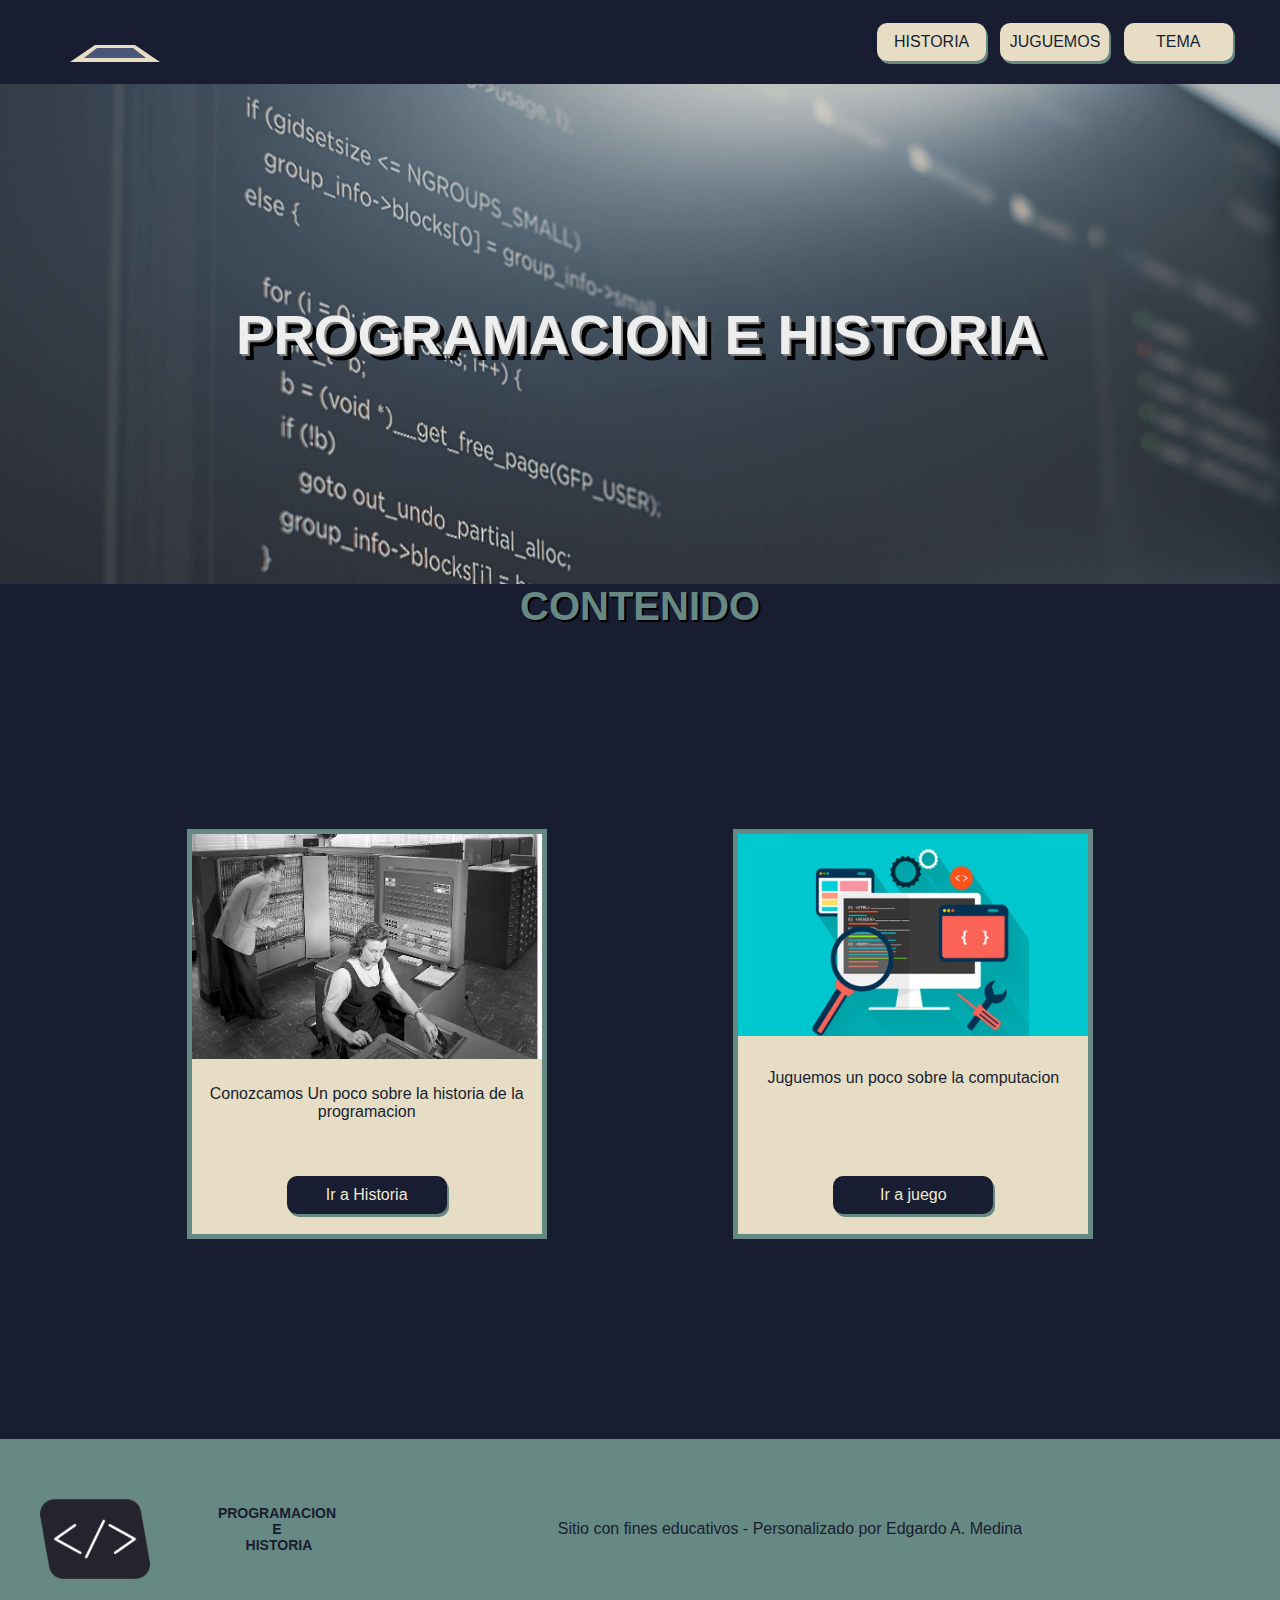
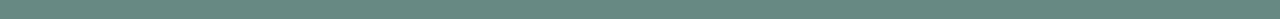
<file: index.html>
<!DOCTYPE html>
<html lang="es">
  <head>
    <meta charset="UTF-8" />
    <meta http-equiv="X-UA-Compatible" content="IE=edge" />
    <meta name="viewport" content="width=device-width, initial-scale=1.0" />
    <link
      rel="shortcut icon"
      href="./assets/imagenes/logo.png"
      type="image/x-icon"
    />
    <link rel="stylesheet" href="style.css" />
    <title>Proyecto Nivel Avanzado</title>
  </head>
  <body>
    <nav id="nav" class="flex-between">
      <a href="index.html">
        <svg class="logoPC">
          <rect
            id="marco"
            class="pant marco"
            x="45"
            y="5"
            width="60"
            height="35"
            rx="5"
          >
            <animate
              attributeType="auto"
              attributeName="height"
              from="-20"
              to="35"
              dur="3s"
              repeatCount="1"
            ></animate>
          </rect>
          <rect
            id="relleno"
            class="pant relleno"
            x="50"
            y="10"
            width="50"
            height="25"
            rx="5"
          >
            <animate
              attributeType="auto"
              attributeName="height"
              from="-20"
              to="25"
              dur="3s"
              repeatCount="1"
              begin="500ms"
            ></animate>
          </rect>
          <!--si bien es recomendado siempre usar los mismos metodos para ser prolijos, en este caso se usaron dos distintos a modo de practica-->
          <polygon
            id="marco"
            class="tecl marco"
            points="55 45 ,95 45,120 62,30 62"
          ></polygon>
          <polygon
            id="relleno"
            class="tecl relleno"
            points="57 48 ,93 48,106 58,44 58"
          ></polygon>
        </svg>
      </a>
      <img
        onclick="desplegarM()"
        class="imagenHamburguesa"
        src="./assets/imagenes/hamburgues.png"
        alt="imagen hamburguesa"
      />
      <ul id="menu" class="menu flex-around">
        <li class="li">
          <a class="botonMenu text-center" href="./historia.html">HISTORIA</a>
        </li>
        <li class="li">
          <a class="botonMenu text-center" href="./juguemos.html">JUGUEMOS</a>
        </li>
        <li class="li">
          <button class="botonMenu text-center button" onclick="desplegar()">
            TEMA
          </button>
          <ul class="menuTema">
            <li class="li">
              <button id="day" class="boton" onclick="temaDia()">Day</button>
            </li>
            <li class="li">
              <button id="night" class="boton" onclick="temaNoche()">
                Night
              </button>
            </li>
          </ul>
        </li>
      </ul>
    </nav>
    <header class="flex-around">
      <h1 class="text-center">PROGRAMACION E HISTORIA</h1>
    </header>
    <h2 class="text-center">CONTENIDO</h2>
    <main class="contenedorM">
      <div class="tarjetaM flex-column-center">
        <img
          class="imagenTarjeta"
          src="./assets/imagenes/img1.jpg"
          alt="Técnicos operando computadoras antiguas"
        />
        <p class="parrafoTarjeta text-center">
          Conozcamos Un poco sobre la historia de la programacion
        </p>
        <a class="botonTarjeta text-center" href="./historia.html"
          >Ir a Historia</a
        >
      </div>

      <div class="tarjetaM flex-column-center">
        <img
          class="imagenTarjeta"
          src="./assets/imagenes/img2.jpg"
          alt="Dibujo de pantallas y herramientas"
        />
        <p class="parrafoTarjeta text-center">
          Juguemos un poco sobre la computacion
        </p>
        <a class="botonTarjeta text-center" href="./juguemos.html"
          >Ir a juego</a
        >
      </div>
    </main>

    <footer class="piePagina flex-between">
      <div class="contenedorPie flex-between">
        <img class="logo" src="./assets/imagenes/logo.png" alt="logo" />
        <h3 class="text-center">
          <pre>
            PROGRAMACION 
            E 
            HISTORIA
            </pre
          >
        </h3>
      </div>
      <p class="leyenda">
        Sitio con fines educativos - Personalizado por Edgardo A. Medina
      </p>
      <!-- Flecha -->
      <a href="#nav">
        <svg class="contenedor">
          <circle
            cx="25"
            cy="25"
            r="20"
            fill="var(--amarillo)"
            stroke="var(--negro)"
            strokewidth="1"
          ></circle>
          <polygon
            points="15 28, 25 10, 35 28, 28 25, 28 40, 22 40, 22 25"
            fill="var(--azulFlecha)"
            stroke="var(--negro)"
            strokewidth="1"
          ></polygon>
        </svg>
      </a>
    </footer>
    <script src="./scriptP.js"></script>
    <script src="./scriptND.js"></script>
  </body>
</html>
</file>
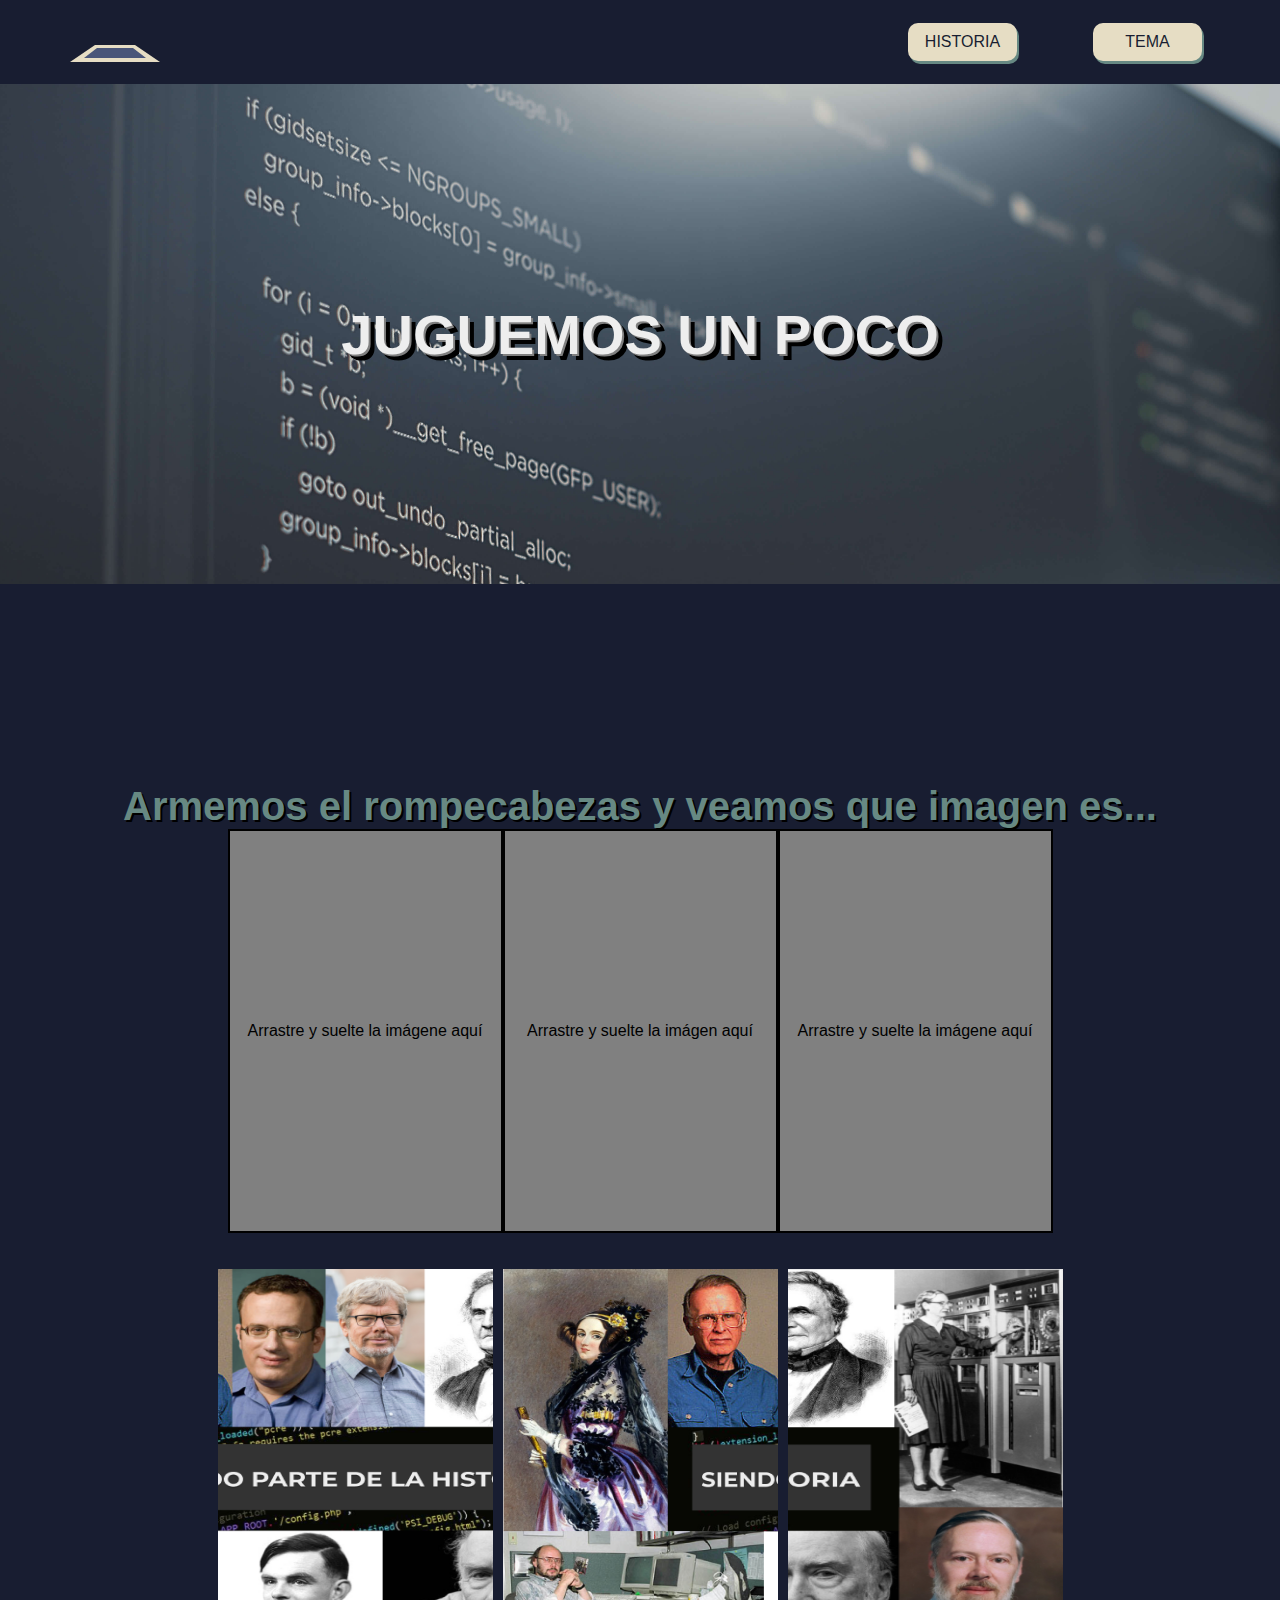
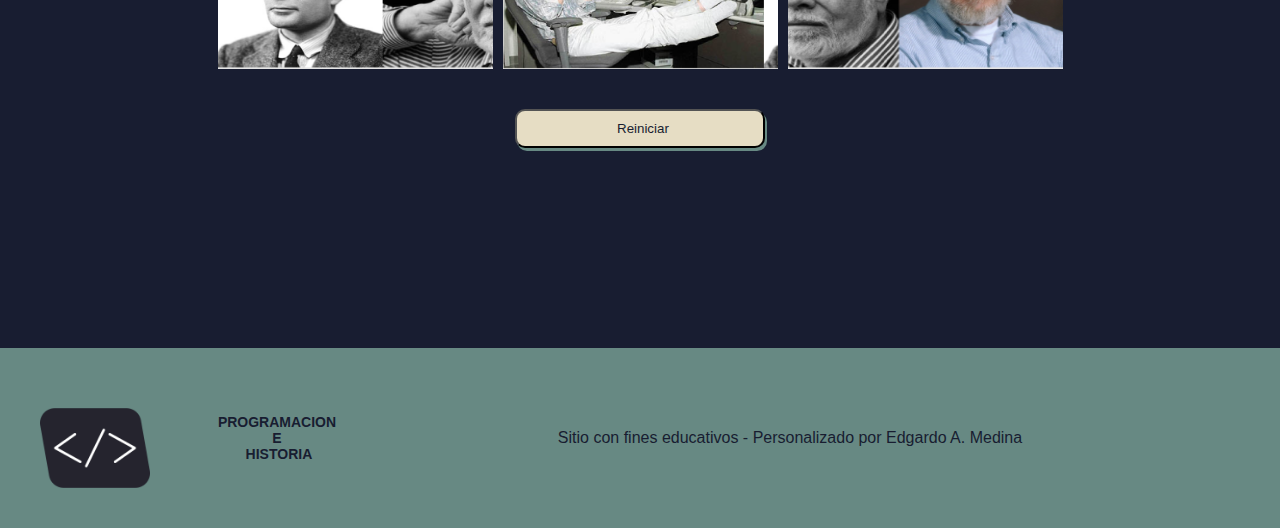
<file: juguemos.html>
<!DOCTYPE html>
<html lang="en">
  <head>
    <meta charset="UTF-8" />
    <meta http-equiv="X-UA-Compatible" content="IE=edge" />
    <meta name="viewport" content="width=device-width, initial-scale=1.0" />
    <link
      rel="shortcut icon"
      href="./assets/imagenes/logo.png"
      type="image/x-icon"
    />
    <link rel="stylesheet" href="./style.css" />
    <title>Juguemos</title>
  </head>
  <body>
    <nav id="nav" class="flex-between">
      <a href="index.html">
        <svg class="logoPC">
          <rect
            id="marco"
            class="pant marco"
            x="45"
            y="5"
            width="60"
            height="35"
            rx="5"
          >
            <animate
              attributeType="auto"
              attributeName="height"
              from="-20"
              to="35"
              dur="3s"
              repeatCount="1"
            ></animate>
          </rect>
          <rect
            id="relleno"
            class="pant relleno"
            x="50"
            y="10"
            width="50"
            height="25"
            rx="5"
          >
            <animate
              attributeType="auto"
              attributeName="height"
              from="-20"
              to="25"
              dur="3s"
              repeatCount="1"
              begin="500ms"
            ></animate>
          </rect>
          <!--si bien es recomendado siempre usar los mismos metodos para ser prolijos, en este caso se usaron dos distintos a modo de practica-->
          <polygon
            id="marco"
            class="tecl marco"
            points="55 45 ,95 45,120 62,30 62"
          ></polygon>
          <polygon
            id="relleno"
            class="tecl relleno"
            points="57 48 ,93 48,106 58,44 58"
          ></polygon>
        </svg>
      </a>
      <img
        onclick="desplegarM()"
        class="imagenHamburguesa"
        src="./assets/imagenes/hamburgues.png"
        alt="imagen hamburguesa"
      />
      <ul id="menu" class="menu flex-around">
        <li class="li">
          <a class="botonMenu text-center" href="./historia.html">HISTORIA</a>
        </li>
        <li class="li">
          <button class="botonMenu text-center button" onclick="desplegar()">
            TEMA
          </button>
          <ul class="menuTema posTop">
            <li class="li">
              <button id="day" class="boton" onclick="temaDia()">Day</button>
            </li>
            <li class="li">
              <button id="night" class="boton" onclick="temaNoche()">
                Night
              </button>
            </li>
          </ul>
        </li>
      </ul>
    </nav>
    <header class="flex-around">
      <h1 class="text-center">JUGUEMOS UN POCO</h1>
    </header>
    <main>
      <h2 class="text-center">
        Armemos el rompecabezas y veamos que imagen es...
      </h2>
      <section class="contenedorJ flex-column-center">
        <div class="caja">
          <div
            id="div1"
            ondrop="soltar(event)"
            ondragover="permitirSoltar(event)"
            ondragenter="borrar(event)"
            class="tarjetaVacia"
          >
            <p>Arrastre y suelte la imágene aquí</p>
          </div>
          <div
            id="div2"
            ondrop="soltar(event)"
            ondragover="permitirSoltar(event)"
            ondragenter="borrar(event)"
            class="tarjetaVacia"
          >
            <p>Arrastre y suelte la imágen aquí</p>
          </div>
          <div
            id="div3"
            ondrop="soltar(event)"
            ondragover="permitirSoltar(event)"
            ondragenter="borrar(event)"
            class="tarjetaVacia"
          >
            <p>Arrastre y suelte la imágene aquí</p>
          </div>
        </div>
        <div class="tarjetaImag">
          <img
            id="drag1"
            draggable="true"
            ondragstart="arrastrar(event)"
            class="imagen1"
            src="./assets/imagenes/rompe2.png"
            alt="imagen-rompecabezas"
          />
          <img
            id="drag2"
            draggable="true"
            ondragstart="arrastrar(event)"
            class="imagen2"
            src="./assets/imagenes/Rompe1.png"
            alt="imagen-rompecabezas"
          />
          <img
            id="drag3"
            draggable="true"
            ondragstart="arrastrar(event)"
            class="imagen3"
            src="./assets/imagenes/Rompe3.png"
            alt="imagen-rompecabezas"
          />
        </div>
      </section>
      <button class="botonMenu text-center reinicio">Reiniciar</button>
    </main>
    <footer class="piePagina flex-between">
      <div class="contenedorPie flex-between">
        <img class="logo" src="./assets/imagenes/logo.png" alt="logo" />
        <h3 class="text-center">
          <pre>
            PROGRAMACION 
            E 
            HISTORIA
            </pre
          >
        </h3>
      </div>
      <p class="leyenda">
        Sitio con fines educativos - Personalizado por Edgardo A. Medina
      </p>
      <!-- Flecha -->
      <a href="#nav">
        <svg class="contenedor">
          <circle
            cx="25"
            cy="25"
            r="20"
            fill="var(--amarillo)"
            stroke="var(--negro)"
            strokewidth="1"
          ></circle>
          <polygon
            points="15 28, 25 10, 35 28, 28 25, 28 40, 22 40, 22 25"
            fill="var(--azulFlecha)"
            stroke="var(--negro)"
            strokewidth="1"
          ></polygon>
        </svg>
      </a>
    </footer>
    <script src="./scryptJ.js"></script>
    <script src="./scriptP.js"></script>
    <script src="./scriptND.js"></script>
  </body>
</html>
</file>
<file: style.css>
/* Estilos pagina general */
* {
  font-family: "Montserrat", sans-serif;
  margin: auto 0px;
}
html {
  scroll-behavior: smooth;
}
body {
  background-color: var(--azulFondo);
}

/* Estilos compartidos */

.flex-column-center {
  display: flex;
  flex-direction: column;
  align-items: center;
}

.flex-between {
  display: flex;
  justify-content: space-between;
}

.flex-around {
  display: flex;
  justify-content: space-around;
}

.text-center {
  text-align: center;
}

/* colores de fuentes */
:root {
  --beige: #e6ddc4;
  --azulFondo: #181d31;
  --blanco: #eeeeee;
  --verde: #678983;
  --gris: #808080;
  --azulLogo: #495579;
  --crema: #f0e9d2;
  --negro: #000000;
  --grisOscuro: #1d1d1d;
  --amarillo: #f4ba1a;
  --azulFlecha: #3a82b3;
}

/* Estilos barra de navegación */
nav {
  margin: 0px 40px;
}

/* logo computadora */
.logoPC {
  width: 200px;
  height: 80px;
}
.pant {
  animation: movimLogo1 4s;
}
.tecl {
  animation: movimLogo2 3s;
}
.marco {
  fill: var(--beige);
}
.relleno {
  fill: var(--azulLogo);
}

.marcoDia {
  fill: var(--azulLogo);
}
.rellenoDia {
  fill: var(--blanco);
}

.menu {
  width: 370px;
}
.li {
  list-style-type: none;
}
.botonMenu {
  width: 109px;
  padding: 10px 0;
  border-radius: 10px;
  background-color: var(--beige);
  box-shadow: 2px 3px var(--verde);
  display: block;
  color: var(--azulFondo);
  font-weight: 300;
  text-decoration: none;
}
.imagenHamburguesa {
  display: none;
  width: 40px;
}
.botonMenuDia {
  background-color: var(--azulLogo);
  color: var(--blanco);
}

.botonMenu:active {
  transform: translate(2px, 3px);
  box-shadow: 0px 0px;
  box-shadow: inset 2px 3px 5px var(--verde);
}
/* --------------------------------------- */
.button {
  border-width: 0px;
  font-size: 16px;
}
.menuTema {
  display: flex;
  flex-direction: column;
  position: absolute;
  top: 70px;
  display: none;
}
.boton {
  width: 70px;
  padding: 5px 0px;
  background-color: var(--azulFlecha);
  border-radius: 10px;
  color: var(--blanco);
}
.show {
  display: block;
}
.fondoDia {
  background-color: var(--beige);
}

/* --------------------------------------- */
/* Estilos encabezado */

header {
  height: 500px;
  padding: 0px 100px;
  background: url(./assets/imagenes/codigo.jpg) 50% 0 fixed;
  background-size: cover;
  /* background-position: 50% 0; */
  /* background-attachment: fixed; */
  align-items: center;
}

h1 {
  color: var(--blanco);
  font-size: 56px;
  text-shadow: 2px 2px var(--gris), 6px 6px var(--negro);
}

h2 {
  color: var(--verde);
  font-size: 40px;
  text-shadow: 2px 2px var(--negro);
}

/* cuerpo principal */

main {
  padding: 200px 0px;
}

.contenedorM {
  width: 100%;
  display: flex;
  justify-content: space-evenly;
}
.tarjetaM {
  width: 350px;
  height: 400px;
  border: 5px solid var(--verde);
  background-color: var(--beige);
  justify-content: space-between;
}
.tarjetaMDia {
  background-color: var(--blanco);
}
.imagenTarjeta {
  width: 100%;
  margin: 0px;
}
.parrafoTarjeta {
  width: 315px;
  height: 40px;
  color: var(--azulFondo);
}
.botonTarjeta {
  width: 140px;
  border-radius: 10px;
  background-color: var(--azulFondo);
  padding: 10px;
  margin-bottom: 20px;
  box-shadow: 2px 3px var(--verde);
  font-family: Arial, Helvetica, sans-serif;
  color: var(--crema);
  text-decoration: none;
}
.botonTarjeta:active {
  transform: translate(2px, 3px);
  box-shadow: 0px 0px;
  box-shadow: inset 2px 3px 5px var(--verde);
}

/* Seccion pie de pagina */
.piePagina {
  height: 100px;
  padding: 40px;
  background-color: var(--verde);
  color: var(--azulFondo);
  align-items: center;
}

.contenedorPie {
  width: 300px;
  height: 60px;
}
.logo {
  width: 110px;
}
h3 {
  margin: 6px 0px;
  font-size: 14px;
}
.contenedor {
  width: 50px;
  height: 50px;
  position: fixed;
  right: 20px;
  bottom: 20px;
  z-index: 99;
  opacity: 0;
}
.mostrar {
  opacity: 1;
  transition: opacity 2s;
}

/* Pagina historia */
.contenedorH {
  padding: 100px 0px;
  justify-content: center;
}
.tarjetaH {
  padding: 80px 50px;
  background: linear-gradient(to right, var(--azulLogo), var(--azulFondo));
  align-items: center;
  gap: 20px;
}
.contenedorH .tarjetaH:nth-child(even) {
  background: linear-gradient(to left, var(--azulLogo), var(--azulFondo));
}
.textoInfo {
  width: 45%;
}
.contenedorH p {
  color: var(--beige);
}

/* Seccion video */
.contenedorVideo {
  padding: 100px 0px;
  justify-content: center;
  gap: 10px;
}
.contenedorV {
  width: 70%;
  padding: 5px;
  background-color: var(--negro);
}
.barra {
  height: 52px;
  border-radius: 10px;
  padding: 2px 5px;
  background-color: #1d1d1d;
}
.botonV {
  width: 80px;
  height: 40px;
  border-radius: 8px;
  box-shadow: 2px 3px var(--verde);
}

.botonV:active {
  transform: translate(2px, 3px);
  box-shadow: 0px 0px;
  box-shadow: inset 2px 3px 5px #252525;
}
.cronometro {
  color: var(--crema);
  display: flex;
  gap: 10px;
}
.play {
  background: url(./assets/imagenes/play.svg) center no-repeat;
  background-color: var(--crema);
}
.pausa {
  background: url(./assets/imagenes/pausa.svg) center no-repeat;
  background-color: var(--crema);
}

/* Seccion Juego */

.caja {
  display: flex;
  width: 825px;
  height: 400px;
}
.tarjetaVacia {
  width: 33%;
  height: 100%;
  border: 2px solid var(--negro);
  background-color: var(--gris);
  display: flex;
  justify-content: center;
}
.borderTarjetaVacia {
  border-width: 2px 0px;
}
.tarjetaVacia:hover {
  background-color: var(--grisOscuro);
}
.tarjetaVacia:hover > p {
  color: var(--beige);
}
.parJuego p {
  display: none;
}
.tarjetaImag {
  display: flex;
  gap: 10px;
  margin: 40px;
}
.imagen1,
.imagen2,
.imagen3 {
  width: 275px;
  height: 400px;
}
.reinicio {
  width: 250px;
  margin: auto;
  padding: 10px 100px;
  cursor: pointer;
}

@keyframes movimLogo1 {
  0% {
    opacity: 0;
  }
  100% {
    opacity: 1;
  }
}
/* si bien es recomendado siempre usar los mismos metodos para ser prolijos, en este caso se usaron dos distintos a modo de practica */
@keyframes movimLogo2 {
  0% {
    opacity: 0;
    transform: translateY(-60px);
  }
  100% {
    opacity: 1;
    transform: translateY(0px);
  }
}
@media (max-width: 768px) {
  .caja {
    width: 95vw;
    height: 380px;
  }
  .imagen1,
  .imagen2,
  .imagen3 {
    width: 242px;
    height: 380px;
  }
  .leyenda {
    width: 280px;
  }
}

@media (max-width: 360px) {
  nav {
    margin: 0px 5px;
  }
  .logoPC {
    width: 150px;
    height: 80px;
  }
  .imagenHamburguesa {
    display: block;
  }
  .menu {
    display: none;
  }
  #menu {
    flex-direction: column;
    gap: 5px 0px;
    position: absolute;
    right: 10px;
    top: 65px;
    padding: 0;
    margin: 0;
  }
  .menuTema {
    top: 130px;
  }
  .posTop {
    top: 88px;
  }
  h1 {
    font-size: 38px;
  }
  main {
    padding: 50px 0px;
  }
  h2 {
    font-size: 32px;
  }
  .contenedorM {
    flex-direction: column;
    align-items: center;
    gap: 5px;
  }
  .tarjetaM {
    width: 330px;
  }
  .tarjetaH {
    flex-direction: column;
    padding: 20px 10px;
  }
  .contenedorH {
    padding: 0px;
  }
  .contenedorH .tarjetaH:nth-child(even) {
    flex-direction: column-reverse;
  }
  .textoInfo {
    width: auto;
  }
  .contenedorVideo {
    padding: 50px 0;
  }
  .contenedorV {
    width: 90%;
  }
  .botonV {
    width: 53px;
  }
  .botonera {
    width: 110px;
  }
  .piePagina {
    height: 120px;
    padding: 10px;
    flex-direction: column;
    gap: 20px;
  }
  .logo {
    width: 80px;
  }
  .caja {
    width: 95vw;
    height: 190px;
  }
  .tarjetaVacia p {
    font-size: 12px;
  }
  .tarjetaImag {
    gap: 5px;
  }
  .imagen1,
  .imagen2,
  .imagen3 {
    width: 110px;
    height: 190px;
  }
  .leyenda {
    width: 280px;
  }
}
</file>
